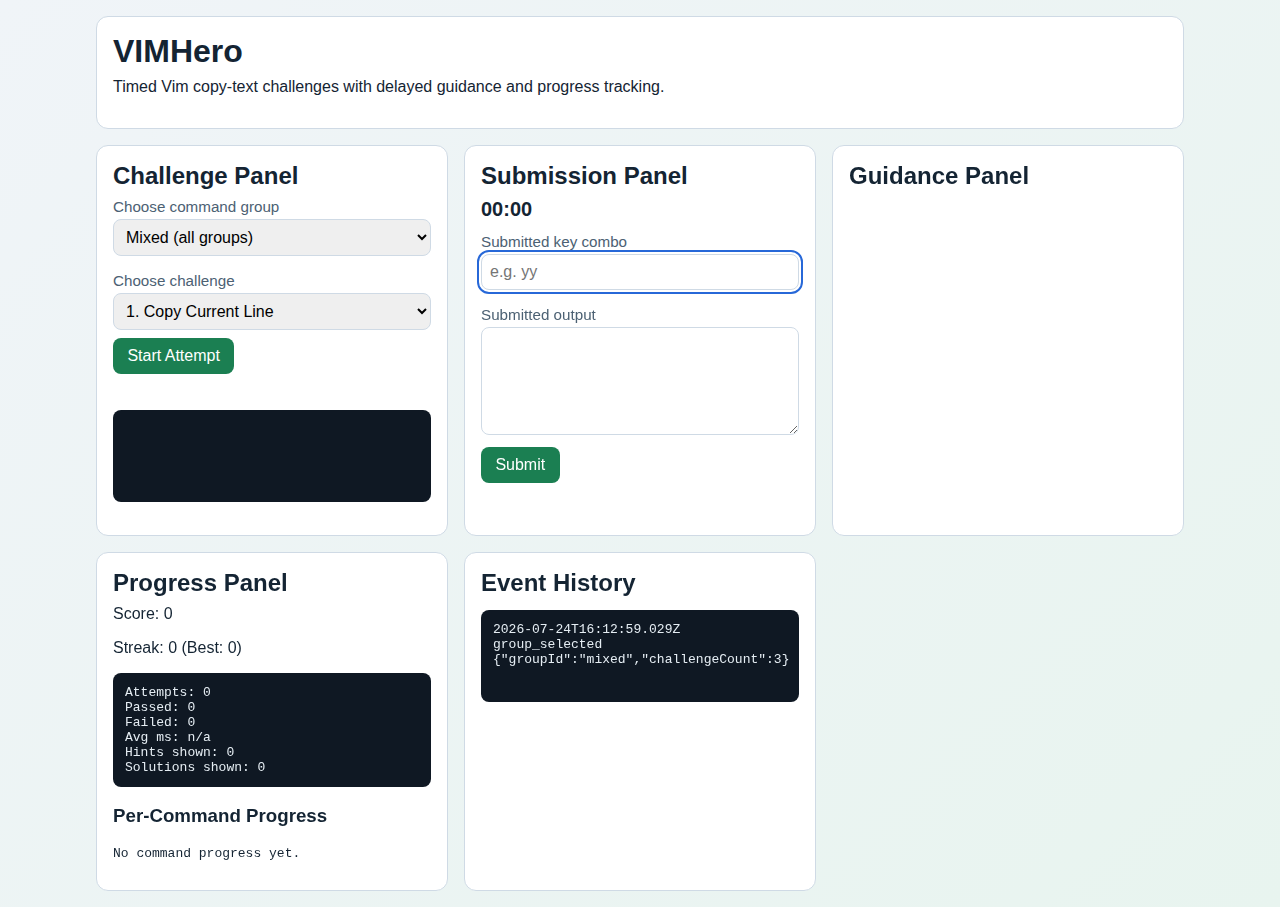
<file: index.html>
<!doctype html>
<html lang="en">
<head>
  <meta charset="utf-8">
  <meta name="viewport" content="width=device-width,initial-scale=1">
  <title>VIMHero</title>
  <link rel="stylesheet" href="styles/app.css">
</head>
<body>
  <main class="app" aria-label="VIMHero training app">
    <header class="panel masthead">
      <h1>VIMHero</h1>
      <p>Timed Vim copy-text challenges with delayed guidance and progress tracking.</p>
    </header>

    <section class="panel challenge" aria-labelledby="challenge-title">
      <h2 id="challenge-title">Challenge Panel</h2>
      <label for="groupSelect">Choose command group</label>
      <select id="groupSelect"></select>
      <label for="challengeSelect">Choose challenge</label>
      <select id="challengeSelect"></select>
      <button id="startBtn" type="button">Start Attempt</button>
      <p id="prompt" class="status"></p>
      <pre id="sourceText" class="code" aria-label="Source text"></pre>
    </section>

    <section class="panel input" aria-labelledby="submission-title">
      <h2 id="submission-title">Submission Panel</h2>
      <p id="timer" class="timer" aria-live="polite">00:00</p>

      <label for="keyCombo">Submitted key combo</label>
      <input id="keyCombo" name="keyCombo" type="text" autocomplete="off" placeholder="e.g. yy">

      <label for="outputText">Submitted output</label>
      <textarea id="outputText" name="outputText" rows="5"></textarea>

      <button id="submitBtn" type="button">Submit</button>
      <p id="feedback" class="status" aria-live="polite"></p>
    </section>

    <section class="panel guidance" aria-labelledby="guidance-title">
      <h2 id="guidance-title">Guidance Panel</h2>
      <p id="hint" class="hint" aria-live="polite"></p>
      <p id="solution" class="solution" aria-live="polite"></p>
    </section>

    <section class="panel progress" aria-labelledby="progress-title">
      <h2 id="progress-title">Progress Panel</h2>
      <p id="score">Score: 0</p>
      <p id="streak">Streak: 0 (Best: 0)</p>
      <pre id="sessionSummary" aria-label="Session summary"></pre>
      <h3>Per-Command Progress</h3>
      <pre id="commandProgress" aria-label="Per-command progress"></pre>
    </section>

    <section class="panel events" aria-labelledby="events-title">
      <h2 id="events-title">Event History</h2>
      <pre id="eventHistory" aria-label="Event history"></pre>
    </section>
  </main>

  <script src="scripts/progress-store.js"></script>
  <script src="scripts/perf-metrics.js"></script>
  <script src="scripts/event-log.js"></script>
  <script src="scripts/timer.js"></script>
  <script src="scripts/challenge-engine.js"></script>
  <script src="scripts/app.js"></script>
</body>
</html>
</file>
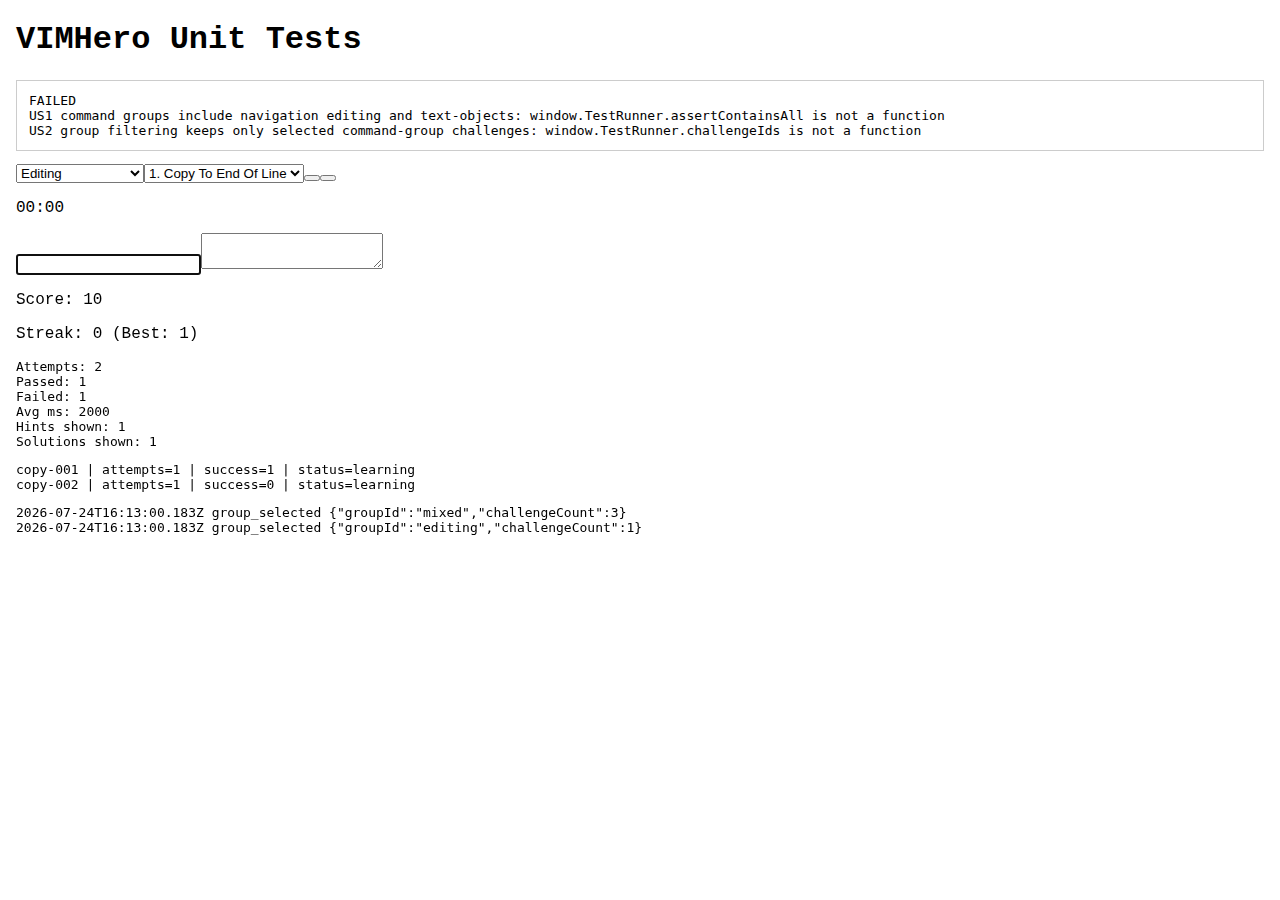
<file: tests/unit/run-tests.html>
<!doctype html>
<html lang="en">
<head>
  <meta charset="utf-8">
  <meta name="viewport" content="width=device-width,initial-scale=1">
  <title>VIMHero Unit Tests</title>
  <style>
    body { font-family: Consolas, 'Courier New', monospace; margin: 1rem; }
    #testOutput { white-space: pre-wrap; border: 1px solid #ccc; padding: 0.75rem; }
  </style>
</head>
<body>
  <h1>VIMHero Unit Tests</h1>
  <pre id="testOutput">Running...</pre>

  <script src="../../scripts/progress-store.js"></script>
  <script src="../../scripts/timer.js"></script>
  <script src="../../scripts/challenge-engine.js"></script>
  <script src="../../scripts/perf-metrics.js"></script>
  <script src="../../scripts/event-log.js"></script>
  <script src="test-helpers.js"></script>

  <script src="progress-store.foundation.test.js"></script>
  <script src="timer.foundation.test.js"></script>
  <script src="challenge-engine.foundation.test.js"></script>
  <script src="challenge-engine.us1.test.js"></script>
  <script src="timer.us1.test.js"></script>
  <script src="guidance.us2.test.js"></script>
  <script src="guidance-threshold.us2.test.js"></script>
  <script src="group-selection.us2.test.js"></script>
  <script src="app-group-dropdown.us2.test.js"></script>
  <script src="progress.us3.test.js"></script>
  <script src="session-summary.us3.test.js"></script>

  <script>
    window.TestRunner.run();
  </script>
</body>
</html>
</file>
<file: styles/app.css>
:root {
  --bg-start: #f0f4f8;
  --bg-end: #e8f4ef;
  --text-main: #142433;
  --text-muted: #4c6173;
  --panel-bg: #ffffff;
  --panel-border: #cfdae5;
  --accent: #1b7f52;
  --danger: #af1f38;
  --hint: #785a00;
  --solution: #3c2a8a;
  --focus: #2768d8;
}

* {
  box-sizing: border-box;
}

body {
  margin: 0;
  color: var(--text-main);
  font-family: 'Segoe UI', Tahoma, Geneva, Verdana, sans-serif;
  background: linear-gradient(135deg, var(--bg-start), var(--bg-end));
}

.app {
  max-width: 1120px;
  margin: 0 auto;
  padding: 1rem;
  display: grid;
  grid-template-columns: repeat(auto-fit, minmax(280px, 1fr));
  gap: 1rem;
}

.panel {
  background: var(--panel-bg);
  border: 1px solid var(--panel-border);
  border-radius: 12px;
  padding: 1rem;
}

.masthead {
  grid-column: 1 / -1;
}

h1,
h2 {
  margin: 0 0 0.5rem;
}

p {
  margin-top: 0;
}

label {
  display: block;
  margin-top: 0.5rem;
  color: var(--text-muted);
  font-size: 0.95rem;
}

input,
select,
textarea,
button {
  font: inherit;
}

input,
select,
textarea {
  width: 100%;
  margin-top: 0.25rem;
  margin-bottom: 0.5rem;
  border: 1px solid var(--panel-border);
  border-radius: 8px;
  padding: 0.5rem;
}

button {
  border: none;
  border-radius: 8px;
  background: var(--accent);
  color: #fff;
  padding: 0.55rem 0.9rem;
  cursor: pointer;
}

button:hover {
  filter: brightness(1.05);
}

button:focus,
input:focus,
select:focus,
textarea:focus {
  outline: 2px solid var(--focus);
  outline-offset: 2px;
}

.timer {
  margin: 0.25rem 0 0.75rem;
  font-size: 1.25rem;
  font-weight: 700;
}

.status {
  min-height: 1.25rem;
}

.ok {
  color: var(--accent);
}

.error {
  color: var(--danger);
}

.hint {
  color: var(--hint);
}

.solution {
  color: var(--solution);
}

.code,
#eventHistory,
#sessionSummary {
  min-height: 92px;
  white-space: pre-wrap;
  background: #0f1823;
  color: #e5edf3;
  border-radius: 8px;
  padding: 0.75rem;
}

@media (max-width: 720px) {
  .app {
    grid-template-columns: 1fr;
  }
}
</file>
